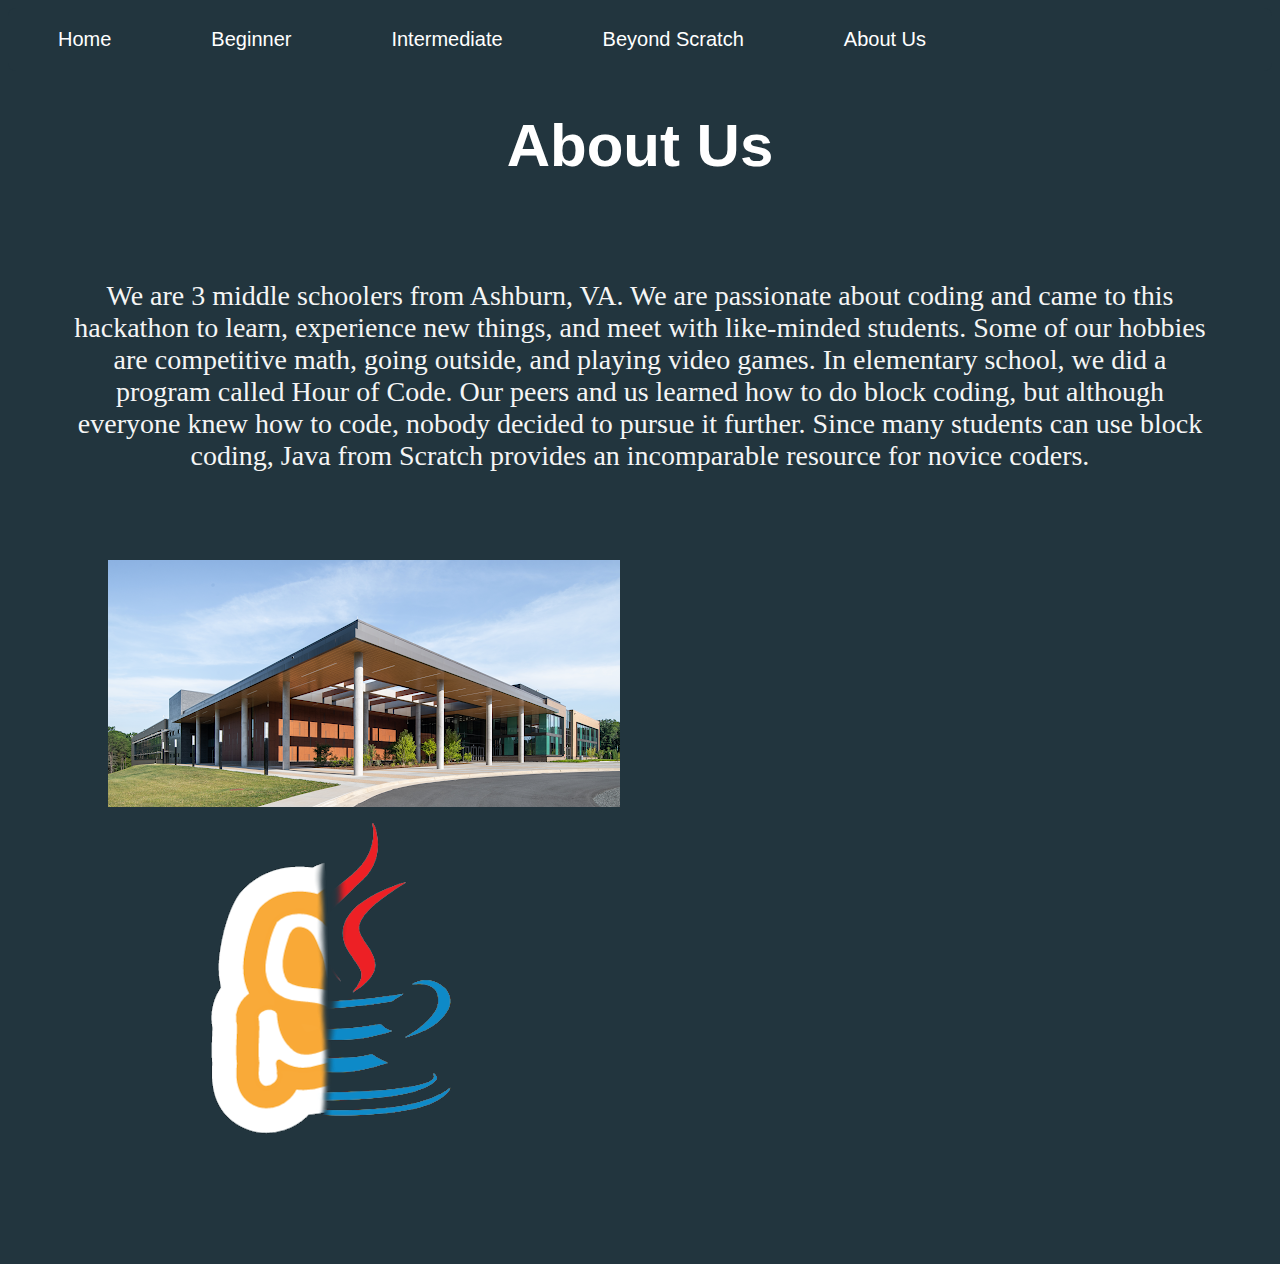
<file: aboutUs.html>
<!DOCTYPE html>
<html>
    <head>
        <title>project</title>
        <meta charset="utf-8">

        <link rel = "stylesheet" href="style.css">
        
    </head>
    <body>
    
    <div class="topnav">
        <a href="aclhack.html"> Home </a>
        <a href="tab1.html">Beginner</a>
        <a href="tab2.html">Intermediate</a>
        <a href="tab3.html">Beyond Scratch</a>
        <a href="AboutUs.html">About Us</a>
    </div>

    <h1> About Us </h1>
    <p>We are 3 middle schoolers from Ashburn, VA. We are passionate about coding and came to this hackathon to learn, experience new things, and meet with like-minded students. Some of our hobbies are competitive math, going outside, and playing video games. In elementary school, we did a program called Hour of Code. Our peers and us learned how to do block coding, but although everyone knew how to code, nobody decided to pursue it further. Since many students can use block coding, Java from Scratch provides an incomparable resource for novice coders.
    </p>
    <div class="aol">
    <img src = "hackathon12.png">
    
    <div class="logo">
    <img src = "hackathonLogo.png"> </div>
    
    </body>
</html>
</file>
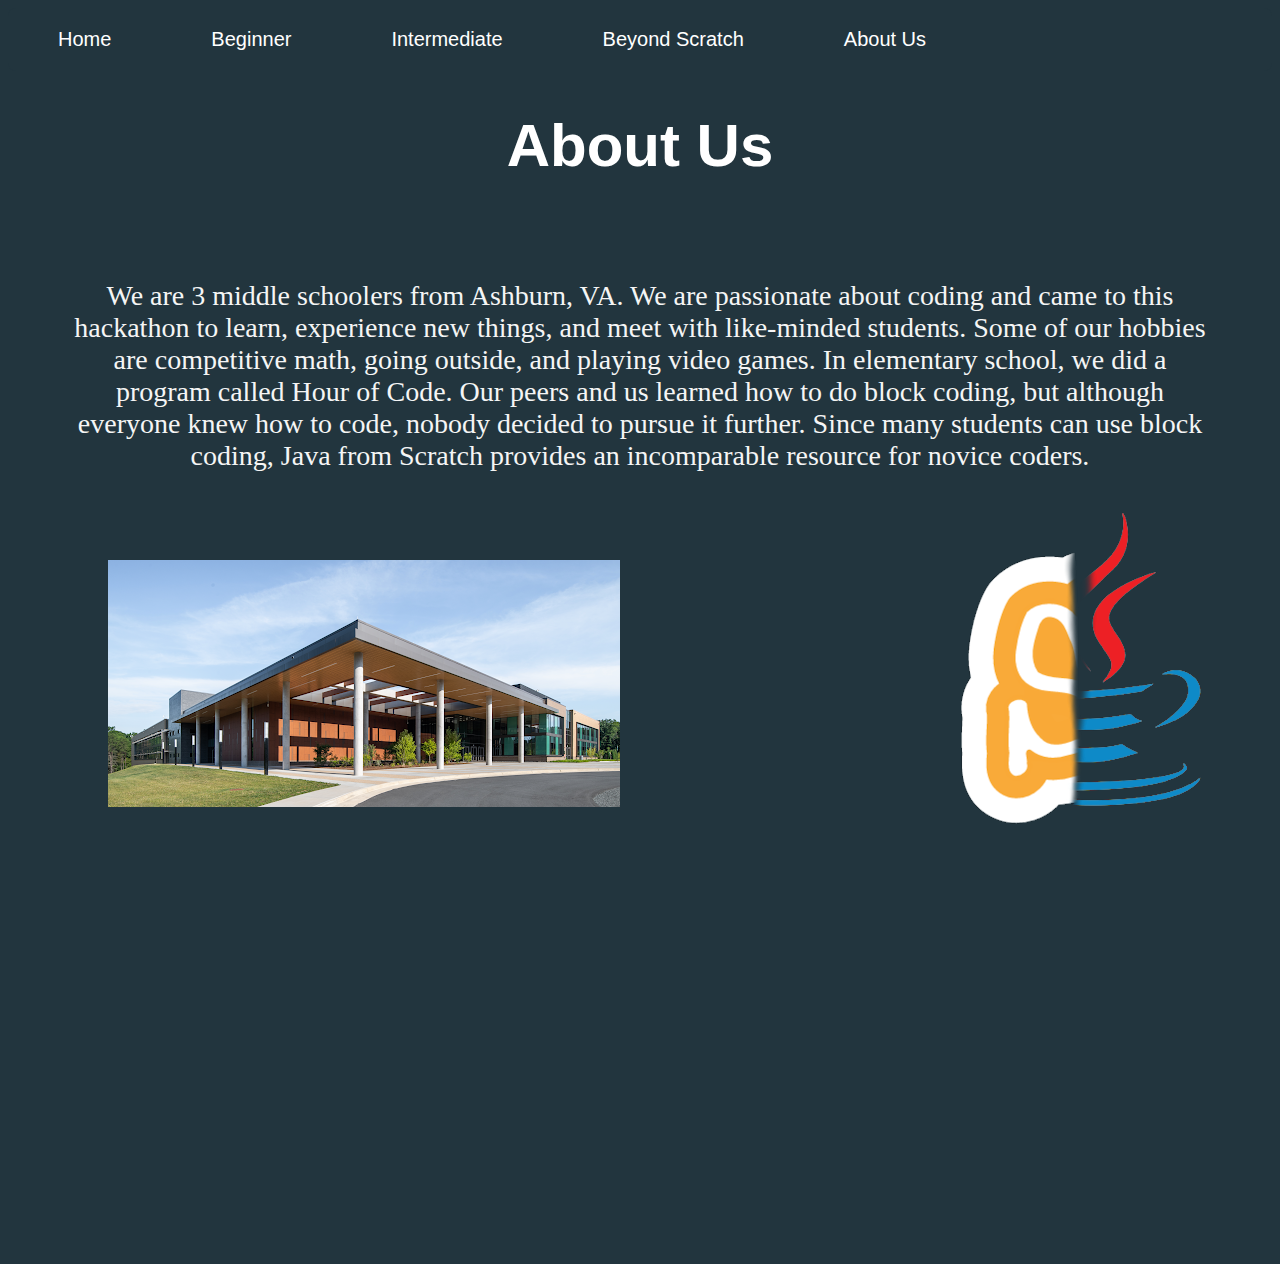
<file: AboutUs.html>
<!DOCTYPE html>
<html>
    <head>
        <title>project</title>
        <meta charset="utf-8">

        <link rel = "stylesheet" href="style.css">
        
    </head>
    <body>
    
    <div class="topnav">
        <a href="aclhack.html"> Home </a>
        <a href="tab1.html">Beginner</a>
        <a href="tab2.html">Intermediate</a>
        <a href="tab3.html">Beyond Scratch</a>
        <a href="AboutUs.html">About Us</a>
    </div>

    <h1> About Us </h1>
    <p>We are 3 middle schoolers from Ashburn, VA. We are passionate about coding and came to this hackathon to learn, experience new things, and meet with like-minded students. Some of our hobbies are competitive math, going outside, and playing video games. In elementary school, we did a program called Hour of Code. Our peers and us learned how to do block coding, but although everyone knew how to code, nobody decided to pursue it further. Since many students can use block coding, Java from Scratch provides an incomparable resource for novice coders.
    </p>
    <div class="aol">
    <img src = "hackathon12.png">
    </div>
    <div class = "aboutLogo">
    <img src="hackathonLogo.png">
    </div>
    
    </body>
</html>
</file>
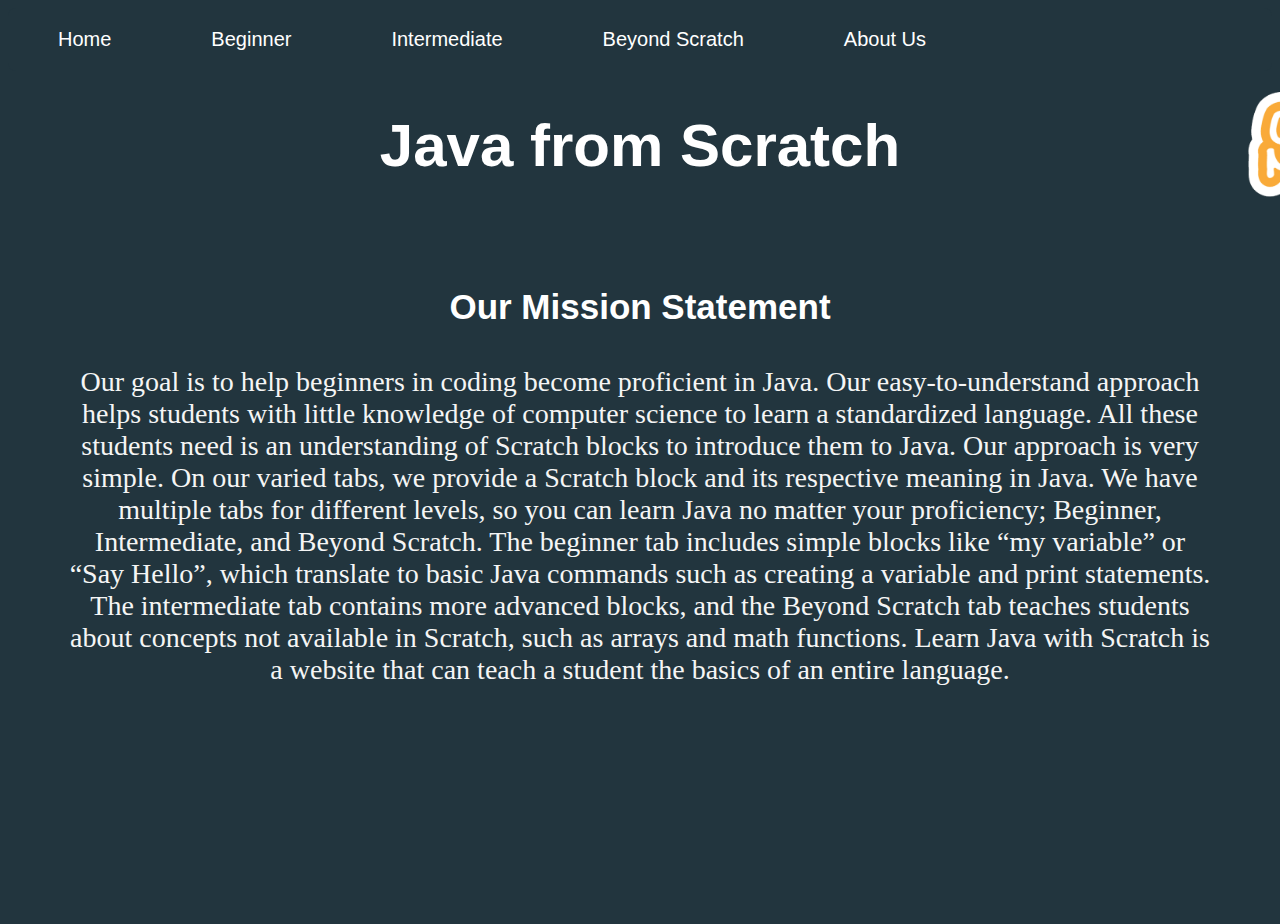
<file: aclhack.html>
<!DOCTYPE html>
<html>
    <head>
        <title>project</title>
        <meta charset="utf-8">

        <link rel = "stylesheet" href="style.css">
        
    </head>
    <body>
    
    <div class="topnav">
        <a href="aclhack.html"> Home </a>
        <a href="tab1.html">Beginner</a>
        <a href="tab2.html">Intermediate</a>
        <a href="tab3.html">Beyond Scratch</a>
        <a href="AboutUs.html">About Us</a>
    </div>

    <h1> Java from Scratch </h1>
    <div class = "mainLogo"> <img src = "hackathonLogo.png" width = 200px> </div>
    <h2> Our Mission Statement</h2>
    <div class = "mainPara"> <p>Our goal is to help beginners in coding become proficient in Java. 
        Our easy-to-understand approach helps students with little knowledge of computer science to learn a standardized language. 
        All these students need is an understanding of Scratch blocks to introduce them to Java. Our approach is very simple. 
        On our varied tabs, we provide a Scratch block and its respective meaning in Java. We have multiple tabs for different levels, so you can learn Java no matter your proficiency; Beginner, Intermediate, and Beyond Scratch. 
        The beginner tab includes simple blocks like “my variable” or “Say Hello”, which translate to basic Java commands such as creating a variable and print statements. 
        The intermediate tab contains more advanced blocks, and the Beyond Scratch tab teaches students about concepts not available in Scratch, such as arrays and math functions. 
        Learn Java with Scratch is a website that can teach a student the basics of an entire language.</p> </div>

    </body>
</html>
</file>
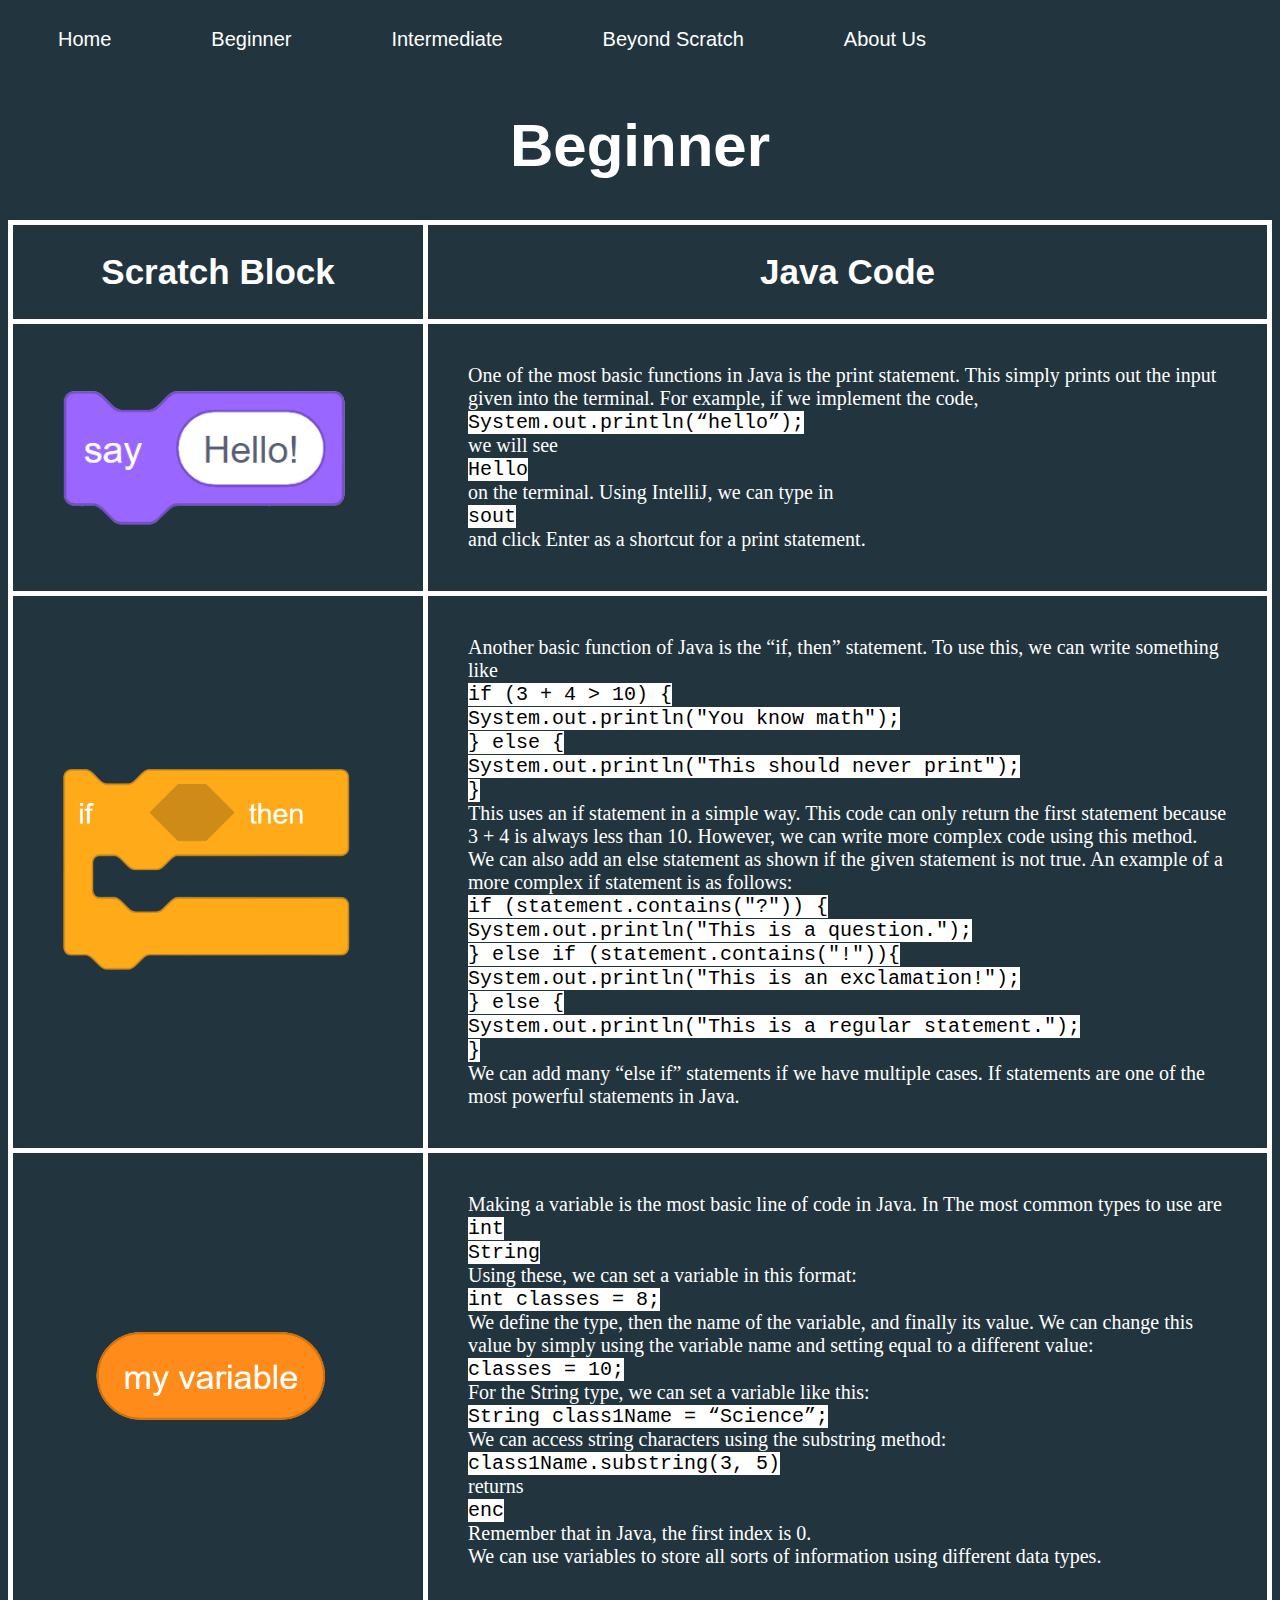
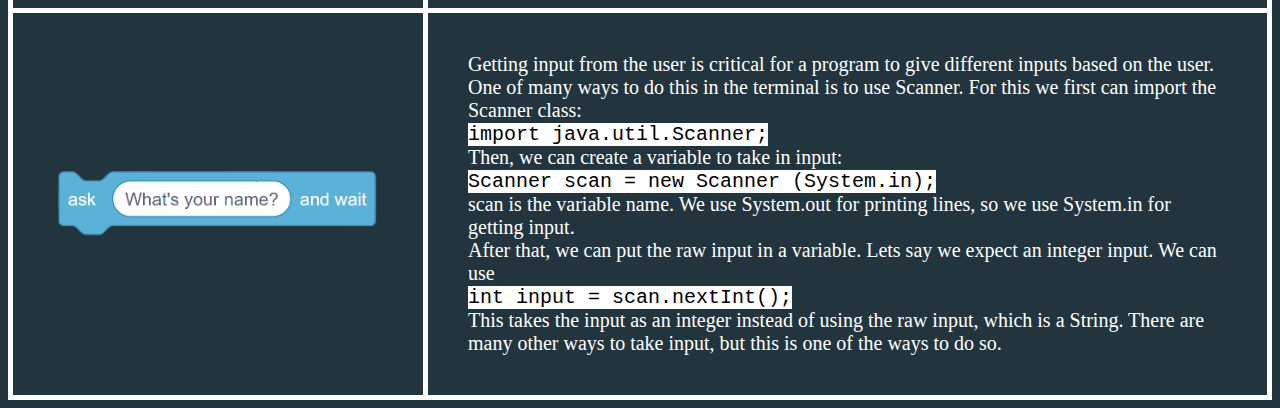
<file: tab1.html>
<!DOCTYPE html>
<html>
    <head>
        <title>project</title>
        <meta charset="utf-8">

        <link rel = "stylesheet" href="style.css">
        
    </head>
    <body>
    
    <div class="topnav">
        <a href="aclhack.html"> Home </a>
        <a href="tab1.html">Beginner</a>
        <a href="tab2.html">Intermediate</a>
        <a href="tab3.html">Beyond Scratch</a>
        <a href="AboutUs.html">About Us</a>
    </div>

    <h1> Beginner </h1>

    <table style = "border: 3px solid white;">
        <tr>
            <th>Scratch Block</th>
            <th>Java Code</th>
        </tr>
        <tr>
            <td><img src = "hackathon8.png" width = 300px></td>
            <td>One of the most basic functions in Java is the print statement. This simply prints out the input given into the terminal. For example, if we implement the code, <br>
                <span class = "code"> System.out.println(“hello”); </span> <br>
                we will see <br>
                <span class = "code"> Hello </span> <br>
                on the terminal. Using IntelliJ, we can type in  <br>
                <span class = "code"> sout </span> <br>
                and click Enter as a shortcut for a print statement. <br>
                </td>
        </tr>
        <tr>
            <td><img src = "hackathon7.png" width = 300px></td>
            <td>Another basic function of Java is the “if, then” statement. To use this, we can write something like <br>
                <span class = "code"> if (3 + 4 > 10) { <br>
                    System.out.println("You know math"); <br>
                } else { <br>
                    System.out.println("This should never print"); <br>
                } </span><br>
                This uses an if statement in a simple way. This code can only return the first statement because 3 + 4 is always less than 10. However, we can write more complex code using this method. We can also add an else statement as shown if the given statement is not true. An example of a more complex if statement is as follows: <br>
                <span class = "code">if (statement.contains("?")) { <br>
                   System.out.println("This is a question."); <br>
                } else if (statement.contains("!")){ <br>
                   System.out.println("This is an exclamation!"); <br>
                } else { <br>
                   System.out.println("This is a regular statement."); <br>
                } </span> <br>
                We can add many “else if” statements if we have multiple cases. If statements are one of the most powerful statements in Java. <br>
                </td>

        </tr>
        <tr>
            <td><img src = "hackathon2.png" width = 300px></td>
            <td>
                Making a variable is the most basic line of code in Java. In The most common types to use are <br>
                <span class = "code"> int <br>
                String  </span> <br> 
                Using these, we can set a variable in this format: <br>
                <span class = "code"> int classes = 8; </span> <br>
                We define the type, then the name of the variable, and finally its value. We can change this value by simply using the variable name and setting equal to a different value: <br>
                <span class = "code"> classes = 10; </span> <br>
                For the String type, we can set a variable like this: <br>
                <span class = "code"> String class1Name = “Science”; </span> <br>
                We can access string characters using the substring method: <br>
                <span class = "code"> class1Name.substring(3, 5) </span> <br>
                returns <br>
                <span class = "code"> enc </span> <br>
                Remember that in Java, the first index is 0. <br>
                We can use variables to store all sorts of information using different data types. <br>
            
            </td>

        </tr>
        <tr>
            <td><img src = "hackathon10.png" width = 330px></td>
            <td>
                Getting input from the user is critical for a program to give different inputs based on the user. One of many ways to do this in the terminal is to use Scanner. For this we first can import the Scanner class: <br>
                <span class = "code"> import java.util.Scanner; </span><br>
                Then, we can create a variable to take in input: <br>
                <span class = "code"> Scanner scan = new Scanner (System.in); </span> <br>
                scan is the variable name. We use System.out for printing lines, so we use System.in for getting input. <br>
                After that, we can put the raw input in a variable. Lets say we expect an integer input. We can use <br>
                <span class = "code"> int input = scan.nextInt(); </span><br>
                This takes the input as an integer instead of using the raw input, which is a String. There are many other ways to take input, but this is one of the ways to do so. <br>

            </td>
        </tr>
    </table>
    
    </body>
</html>
</file>
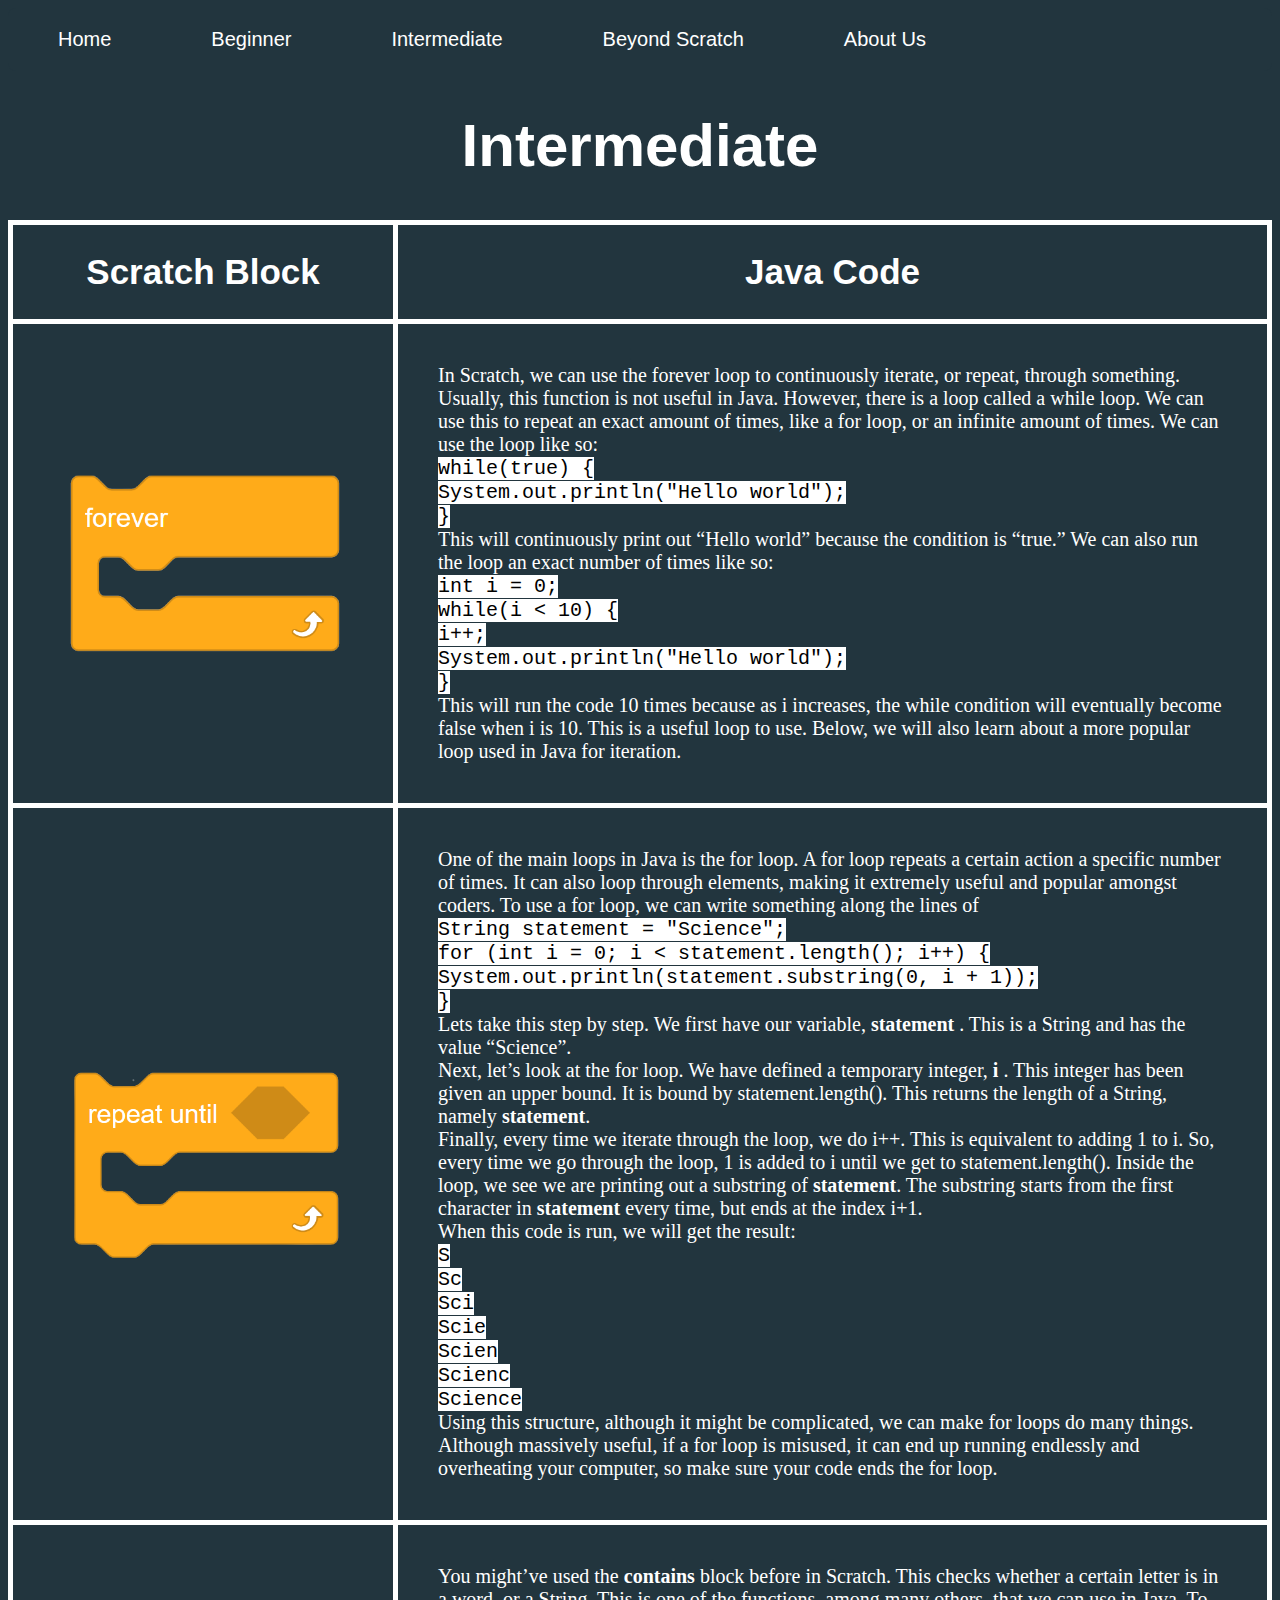
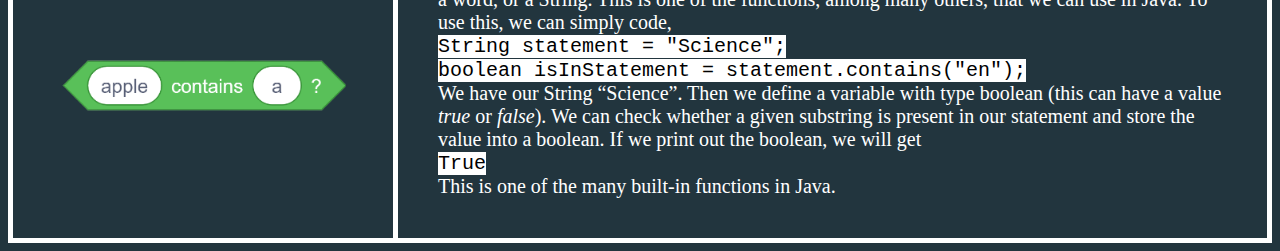
<file: tab2.html>
<!DOCTYPE html>
<html>
    <head>
        <title>project</title>
        <meta charset="utf-8">

        <link rel = "stylesheet" href="style.css">
        
    </head>
    <body>
    
    <div class="topnav">
        <a href="aclhack.html"> Home </a>
        <a href="tab1.html">Beginner</a>
        <a href="tab2.html">Intermediate</a>
        <a href="tab3.html">Beyond Scratch</a>
        <a href="AboutUs.html">About Us</a>
    </div>

    <h1> Intermediate </h1>

    <table style = "border: 3px solid white;">

        <tr>
            <th>Scratch Block</th>
            <th>Java Code</th>
        </tr>

        <tr>
            <td><img src = "hackathon4.png" width = 300px></td>
            <td>In Scratch, we can use the forever loop to continuously iterate, or repeat, through something. Usually, this function is not useful in Java. However, there is a loop called a while loop. We can use this to repeat an exact amount of times, like a for loop, or an infinite amount of times. We can use the loop like so: <br>
                <span class = "code"> while(true) { <br>
                            System.out.println("Hello world"); <br>
                        } <br></span>
                This will continuously print out “Hello world” because the condition is “true.” We can also run the loop an exact number of times like so:<br>
                <span class = "code">int i = 0; <br>
                        while(i < 10) { <br>
                            i++; <br>
                            System.out.println("Hello world"); <br>
                        } <br></span>
                This will run the code 10 times because as i increases, the while condition will eventually become false when i is 10. This is a useful loop to use. Below, we will also learn about a more popular loop used in Java for iteration. <br>
                </td>
        </tr>
        <tr>
            <td><img src = "hackathon11.png" width = 300px></td>
            <td>
                One of the main loops in Java is the for loop. A for loop repeats a certain action a specific number of times. It can also loop through elements, making it extremely useful and popular amongst coders. To use a for loop, we can write something along the lines of <br>
                <span class = "code">String statement = "Science"; <br>
                        for (int i = 0; i < statement.length(); i++) { <br>
                            System.out.println(statement.substring(0, i + 1)); <br>
                        } <br> </span>
                Lets take this step by step. We first have our variable, <strong> statement </strong>. This is a String and has the value “Science”.  <br>
                Next, let’s look at the for loop. We have defined a temporary integer, <strong> i </strong>. This integer has been given an upper bound. It is bound by statement.length(). This returns the length of a String, namely<strong> statement</strong>. <br>
                Finally, every time we iterate through the loop, we do i++. This is equivalent to adding 1 to i. So, every time we go through the loop, 1 is added to i until we get to statement.length(). Inside the loop, we see we are printing out a substring of <strong>statement</strong>. The substring starts from the first character in <strong>statement</strong> every time, but ends at the index i+1. <br>
                When this code is run, we will get the result: <br>
                <span class = "code">S <br>
                Sc <br>
                Sci <br>
                Scie <br>
                Scien <br>
                Scienc <br>
                Science <br> </span>
                Using this structure, although it might be complicated, we can make for loops do many things. <br>
                Although massively useful, if a for loop is misused, it can end up running endlessly and overheating your computer, so make sure your code ends the for loop.
            </td>
        </tr>
        <tr>
            <td><img src = "hackathon1.png" width = 300px></td>
            <td>You might’ve used the <strong> contains </strong> block before in Scratch. This checks whether a certain letter is in a word, or a String. This is one of the functions, among many others, that we can use in Java. To use this, we can simply code, <br>
                <span class = "code">String statement = "Science"; <br>
                boolean isInStatement = statement.contains("en"); </span><br>
                We have our String “Science”. Then we define a variable with type boolean (this can have a value <em> true </em> or <em>false</em>). We can check whether a given substring is present in our statement and store the value into a boolean. If we print out the boolean, we will get <br>
                <span class = "code">True </span><br>
                This is one of the many built-in functions in Java.
            </td>
        </tr>
    
    </table>
    
    </body>
</html>
</file>
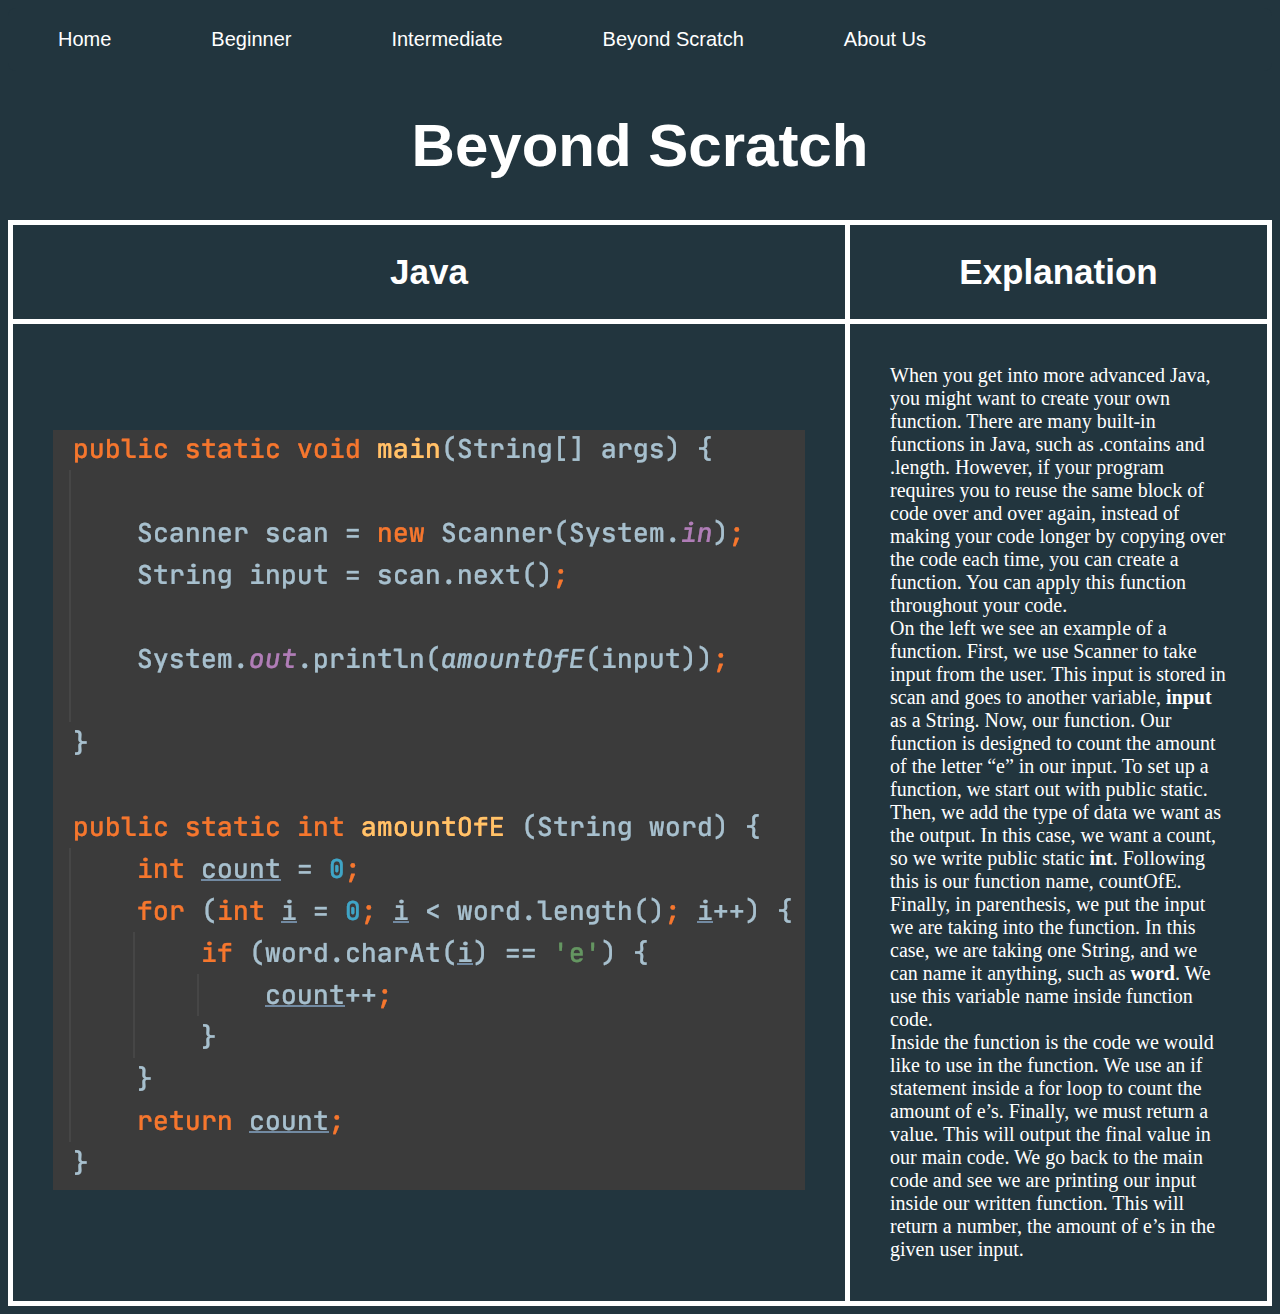
<file: tab3.html>
<!DOCTYPE html>
<html>
    <head>
        <title>project</title>
        <meta charset="utf-8">

        <link rel = "stylesheet" href="style.css">
        
    </head>
    <body>
    
    <div class="topnav">
        <a href="aclhack.html"> Home </a>
        <a href="tab1.html">Beginner</a>
        <a href="tab2.html">Intermediate</a>
        <a href="tab3.html">Beyond Scratch</a>
        <a href="AboutUs.html">About Us</a>
    </div>

    <h1> Beyond Scratch </h1>

    <table style = "border: 3px solid white;">

        <tr>
            <th>Java</th>
            <th>Explanation</th>
        </tr>

        <tr>
            <td><img src = "hackathoncode1.png"></td>
            <td>
                When you get into more advanced Java, you might want to create your own function. There are many built-in functions in Java, such as .contains and .length. However, if your program requires you to reuse the same block of code over and over again, instead of making your code longer by copying over the code each time, you can create a function. You can apply this function throughout your code. <br>
                On the left we see an example of a function. First, we use Scanner to take input from the user. This input is stored in scan and goes to another variable, <strong>input</strong> as a String. Now, our function. Our function is designed to count the amount of the letter “e” in our input. To set up a function, we start out with public static. Then, we add the type of data we want as the output. In this case, we want a count, so we write public static <strong>int</strong>. Following this is our function name, countOfE. Finally, in parenthesis, we put the input we are taking into the function. In this case, we are taking one String, and we can name it anything, such as <strong>word</strong>. We use this variable name inside function code.<br>
                Inside the function is the code we would like to use in the function. We use an if statement inside a for loop to count the amount of e’s. Finally, we must return a value. This will output the final value in our main code. We go back to the main code and see we are printing our input inside our written function. This will return a number, the amount of e’s in the given user input.<br>

            </td>
        </tr>

    </table>
    
    </body>
</html>
</file>
<file: style.css>
body {
    background-color: #22353e; 
 }
 
 
 .topnav {
    overflow: hidden;
    background-color: #22353e;
    border-radius: 8px;
  }
  
  .topnav a {
    float: left;
    color: white;
    text-align: center;
    padding: 20px 50px;
    text-decoration: none;
    border-radius: 8px;
    font-size: 20px;
    font-family:'Lucida Sans', 'Lucida Sans Regular', 'Lucida Grande', 'Lucida Sans Unicode', Geneva, Verdana, sans-serif
  }
  
  .topnav a:hover {
    background-color: #ddd;
    color: black;
  }

  h1 {
      color: white;
      text-align: center;
      font-family:'Lucida Sans', 'Lucida Sans Regular', 'Lucida Grande', 'Lucida Sans Unicode', Geneva, Verdana, sans-serif;
      font-size: 60px;
  }
 
  p {
    color: whitesmoke;
    text-align: center;
    padding: 60px;
    font-size: 28px;
    font-family: Cambria, Cochin, Georgia, Times, 'Times New Roman', serif;
    
  }

  th {
    font-family:'Lucida Sans', 'Lucida Sans Regular', 'Lucida Grande', 'Lucida Sans Unicode', Geneva, Verdana, sans-serif;
    font-size: 35px;
    color: white;
    padding-bottom: 27px;
    padding-top: 27px;
    border: 5px solid rgb(255, 255, 255);
    border-collapse: collapse;
  }

  .code {
    background-color: white;
    color: black;
    font-family: monospace;
    font-size: 20px;
    text-indent: 30px;
  }



  td {
    font-family: Cambria, Cochin, Georgia, Times, 'Times New Roman', serif;
    color: white;
    font-size: 20px;
    padding: 40px;
    border: 5px solid white;
    border-collapse: collapse;
  }

  h2 {
      color: white;
      text-align: center;
      font-family:'Lucida Sans', 'Lucida Sans Regular', 'Lucida Grande', 'Lucida Sans Unicode', Geneva, Verdana, sans-serif;
      font-size: 35px;
      position: relative;
      top: -100px;
  }
  .aol {
    padding-left: 100px;
    padding-bottom: 100px;
  }
  
  table { 
    border-collapse: collapse;
    border-color: white;
  }

  tr { 
    padding-top: 20px;
  }

  .mainLogo {
    position: relative;
    top: -150px;
    right: -1200px;
  }
  .aboutLogo {
    position: relative;
    right: -850px;
    top: -410px;
  }

  .mainPara{
    position: relative;
    top: -150px;
  }
</file>
